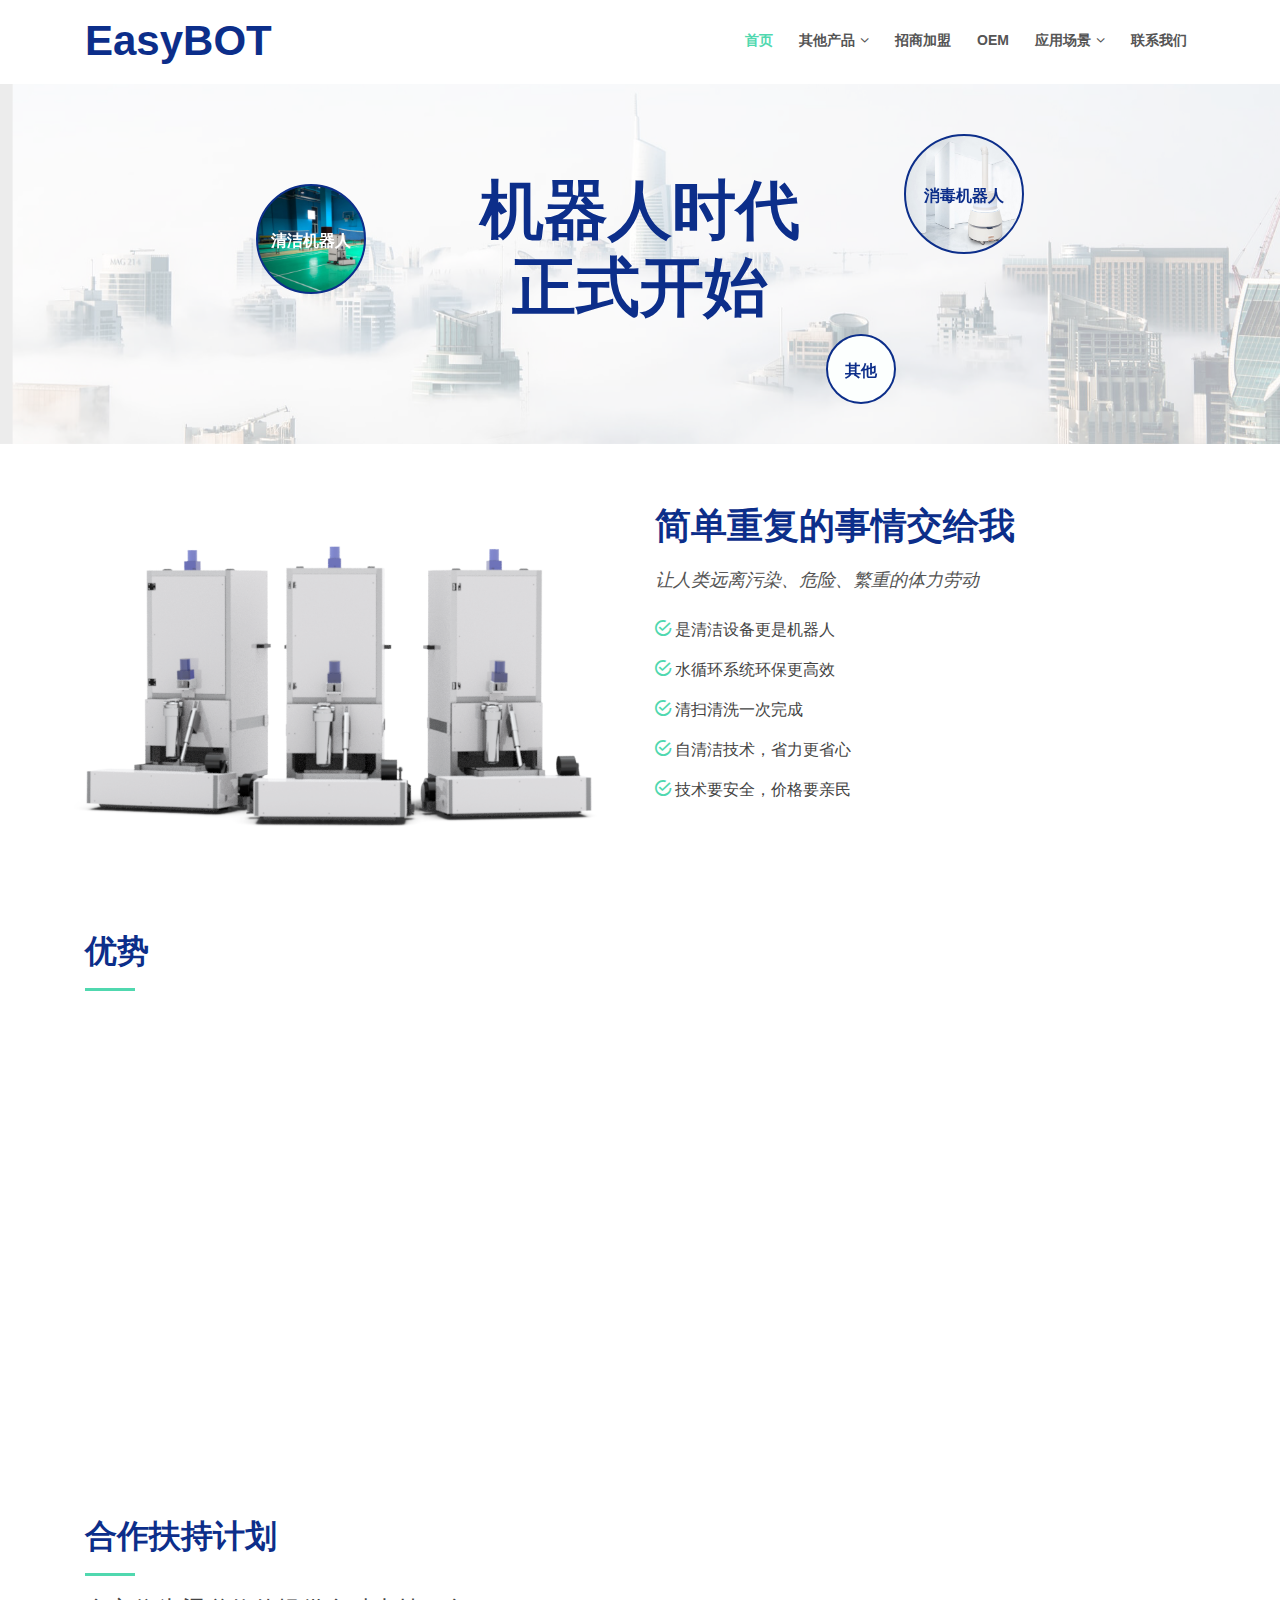
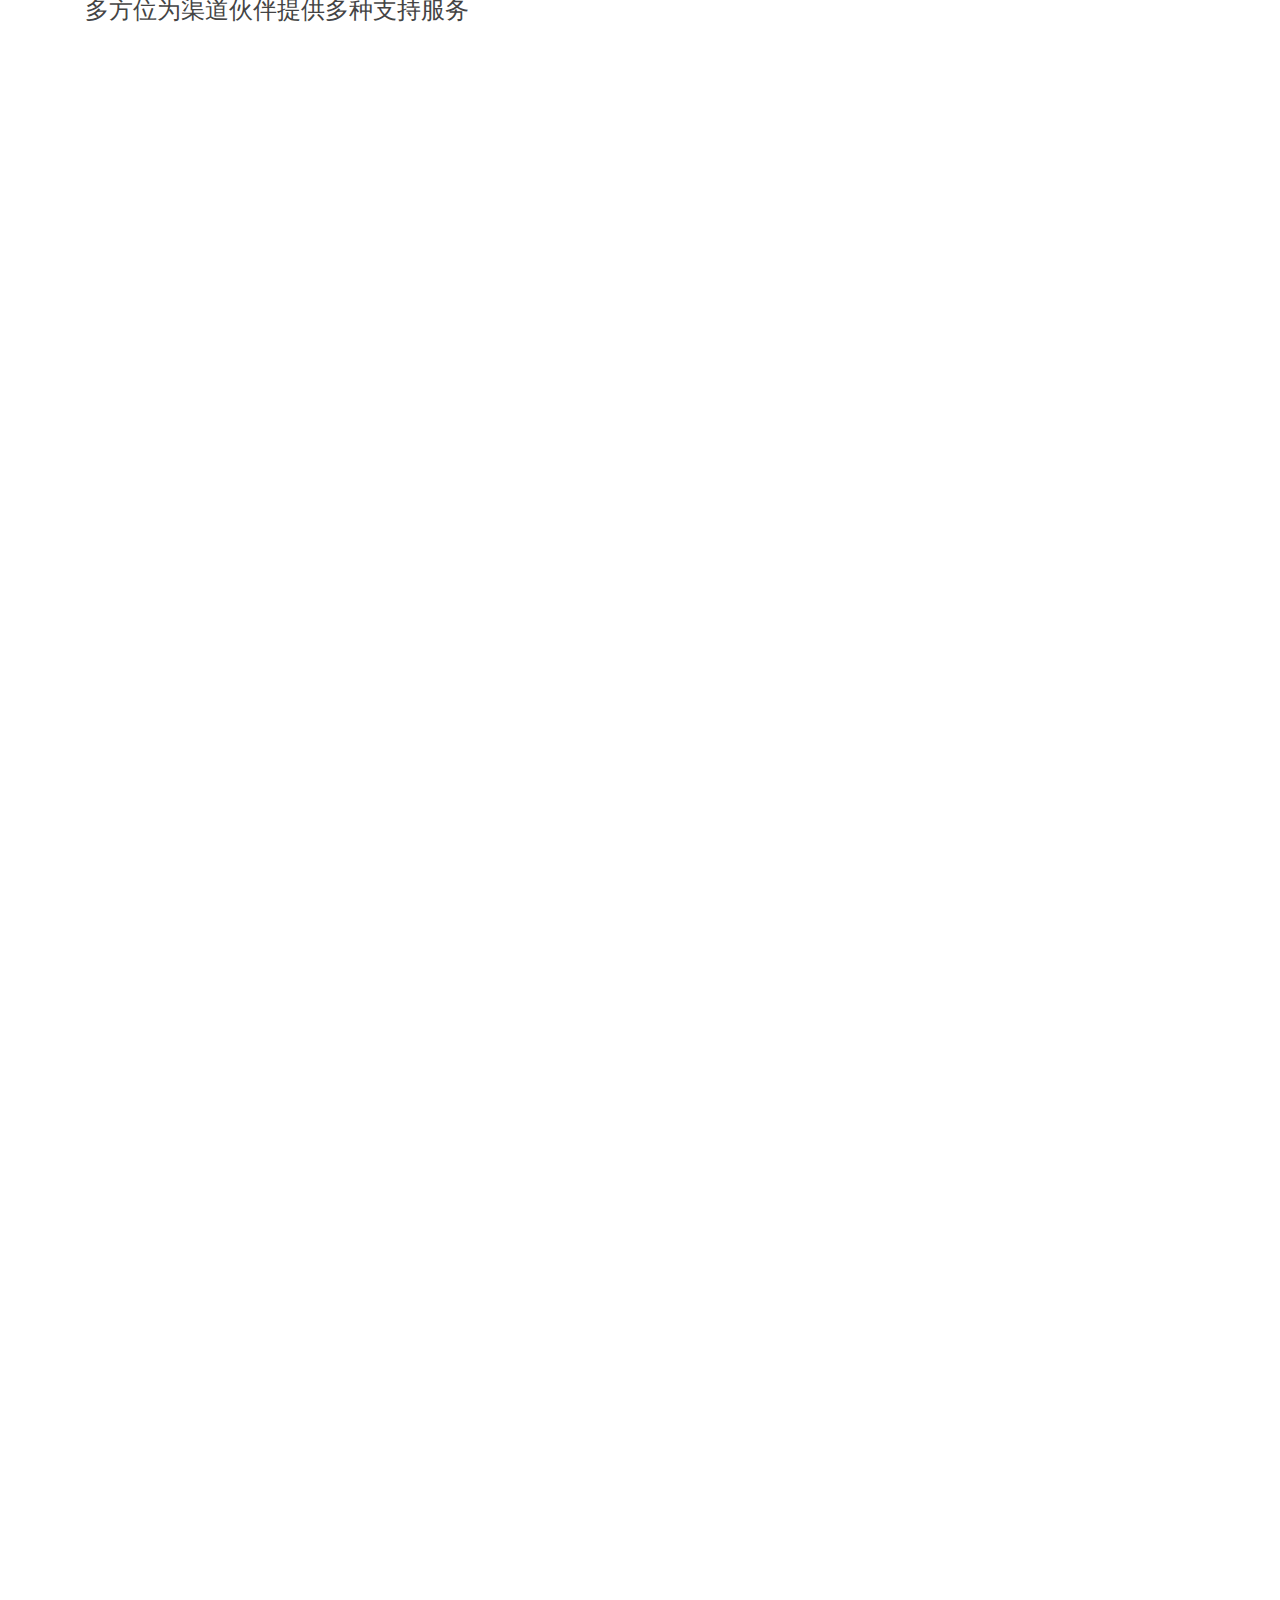
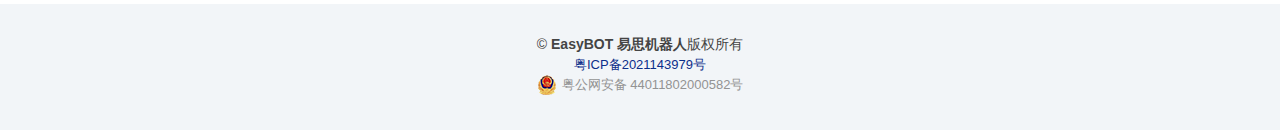
<file: index.html>
<!DOCTYPE html>
<html lang="en">
<head>
  <meta charset="utf-8">
  <title>EasyBOT易思机器人</title>
  <meta content="width=device-width, initial-scale=1.0" name="viewport">
  <meta content="易思,机器人,清洁机器人,洗地机器人,扫地机器人,人工智能,订制机器人,无人洗地机,消毒机器人" name="keywords">
  <meta content="EasyBOT易思机器人主营智能服务机器人，研发制造销售清洁机器人，消毒机器人等，适用商城、办公区、机场等大中小型场景，致力于打造高效智慧生活。目前火热招商中，为各界客户提供售前售后支持、方案定制、落地培训等，欢迎来电咨询！" name="description">
  <meta name="360-site-verification" content="fee6d15620d3c7bc86dd0b1740c6e153" />

  <!-- Favicons -->
  <link href="img/favicon.png" rel="icon">
  <link href="img/apple-touch-icon.png" rel="apple-touch-icon">

  <!-- Google Fonts 
  <link href="https://fonts.googleapis.com/css?family=Open+Sans:300,300i,400,400i,700,700i|Raleway:300,400,500,700,800|Montserrat:300,400,700" rel="stylesheet">
-->
  <!-- Bootstrap CSS File -->
  <link href="lib/bootstrap/css/bootstrap.min.css" rel="stylesheet">

  <!-- Libraries CSS Files -->
  <link href="lib/font-awesome/css/font-awesome.min.css" rel="stylesheet">
  <link href="lib/animate/animate.min.css" rel="stylesheet">
  <link href="lib/ionicons/css/ionicons.min.css" rel="stylesheet">
  <link href="lib/owlcarousel/assets/owl.carousel.min.css" rel="stylesheet">
  <link href="lib/magnific-popup/magnific-popup.css" rel="stylesheet">
  <link href="lib/ionicons/css/ionicons.min.css" rel="stylesheet">
  <!-- Main Stylesheet File -->
  <link href="css/style.css" rel="stylesheet">

  <!-- =======================================================
    Theme Name: Reveal
    Theme URL: https://bootstrapmade.com/reveal-bootstrap-corporate-template/
    Author: BootstrapMade.com
    License: https://bootstrapmade.com/license/
  ======================================================= -->
</head>

<body id="body">


  <!--==========================
    Header
  ============================-->
  <header id="header">
    <div class="container">

      <div id="logo" class="pull-left">
        <h2><a href="#body" class="scrollto">EasyBOT</a></h2>
        <!-- Uncomment below if you prefer to use an image logo -->
        <!-- <a href="#body"><img src="img/logo.png" alt="" title="" /></a>-->
      </div>

      <nav id="nav-menu-container">
        <ul class="nav-menu">
          <li class="menu-active"><a href="#body">首页</a></li>
          <li class="menu-has-children"><a href="#about">其他产品</a>
            <ul>
              <li><a href="/product_1.html">消毒机器人</a></li>
            </ul>
          </li>
          <li><a href="#services">招商加盟</a></li>
          <li><a href="#oem">OEM</a></li>
          <!--
          <li><a href="#portfolio">企业相册</a></li>
        -->
          <li class="menu-has-children"><a href="javascript:;">应用场景</a>
            <ul>
              <li><a href="#testimonials">停车场</a></li>
              <li><a href="#testimonials">商超</a></li>
              <li><a href="#testimonials">体育馆</a></li>
              <li><a href="#testimonials">工厂</a></li>
              <li><a href="#testimonials">医院</a></li>
              <li><a href="#testimonials">校园</a></li>
            </ul>
          </li>
          <li><a href="#contact">联系我们</a></li>
        </ul>
      </nav><!-- #nav-menu-container -->
    </div>
  </header><!-- #header -->

  <!--==========================
    Intro Section
  ============================-->
  <section id="intro">

    <div class="intro-content">
      <h1>机器人时代</span><br>正式开始</h1>
      <div>
        <!-- <a href="#about" class="btn-get-started scrollto">从头看起</a> -->
        <!-- <a href="#portfolio" class="btn-projects scrollto">观看进程</a> -->
      </div>
      <div class="type">
        <div class="type-item type_1 product_img_1"><a href="#about" class="scrollto">清洁机器人</a></div>
        <div class="type-item type_2 product_img_2"><a href="/product_1.html">消毒机器人</a></div>
        <div class="type-item type_3"><a href="javascript:;" onclick="alert('更多机器人将解锁，敬请期待！')">其他<br/>机器人</a></div>
      </div>
    </div>

    <div id="intro-carousel" class="owl-carousel" >
      <div class="item" style="background-image: url('img/intro-carousel/1.jpg');"></div>
      <div class="item" style="background-image: url('img/intro-carousel/2.jpg');"></div>
      <div class="item" style="background-image: url('img/intro-carousel/3.jpg');"></div>
      <div class="item" style="background-image: url('img/intro-carousel/4.jpg');"></div>
      <div class="item" style="background-image: url('img/intro-carousel/5.jpg');"></div>
    </div>

  </section><!-- #intro -->

  <main id="main">

    <!--==========================
      About Section
    ============================-->
    <section id="about" class="wow fadeInUp">
      <div class="container">
        <div class="row">
          <div class="col-lg-6 about-img">
            <img src="img/ab.png" alt="">
          </div>

          <div class="col-lg-6 content">
            <h2>简单重复的事情交给我</h2>
            <h3>让人类远离污染、危险、繁重的体力劳动</h3>

            <ul>
              <li><i class="ion-android-checkmark-circle"></i>是清洁设备更是机器人</li>
              <li><i class="ion-android-checkmark-circle"></i>水循环系统环保更高效</li>
              <li><i class="ion-android-checkmark-circle"></i>清扫清洗一次完成</li>
              <li><i class="ion-android-checkmark-circle"></i>自清洁技术，省力更省心</li>
              <li><i class="ion-android-checkmark-circle"></i>技术要安全，价格要亲民</li>
            </ul>

          </div>
        </div>

      </div>
    </section><!-- #about -->

    <!--==========================
      Services Section
    ============================-->
    <section id="services">
      <div class="container">
        <div class="section-header">
          <h2>优势</h2>
        </div>

        <div class="row">

          <div class="col-lg-6">
            <div class="box wow fadeInLeft" data-wow-delay="0.2s">
              <div class="icon"><i class="fa fa-shopping-bag"></i></div>
              <h4 class="title"><a href="">安全优势</a></h4>
              <p class="description">
                人体安全电压，用户更安全<br>
                车规级动力电池，PICC承保<br>
                激光导航，无惧黑暗的障碍物检测
              </p>
            </div>
          </div>
          <div class="col-lg-6">
            <div class="box wow fadeInLeft">
              <div class="icon"><i class="fa fa-bar-chart"></i></div>
              <h4 class="title"><a href="">技术优势</a></h4>
              <p class="description">
                自主研发，每个设计都为了更好服务客户<br>
                自主生产，每个细节都为了更好完成工作<br>
                模块化设计，适用不同使用场景
              </p>
            </div>
          </div>
          <div class="col-lg-6">
            <div class="box wow fadeInRight" data-wow-delay="0.2s">
              <div class="icon"><i class="fa fa-map"></i></div>
              <h4 class="title"><a href="">态度优势</a></h4>
              <p class="description">
                灵活的合作模式，经销商因地制宜<br>
                渠道商不必压货，我们与你共进退<br>
                智能机的能力，传统设备的价格<br>
              </p>
            </div>
          </div>

          <div class="col-lg-6">
            <div class="box wow fadeInRight">
              <div class="icon"><i class="fa fa-picture-o"></i></div>
              <h4 class="title"><a href="">服务优势</a></h4>
              <p class="description">
                服务机器人更要服务于人<br>
                备件前端建仓,耗材寿命智能提示<br>
                技术团队7x24小时在线支持<br>
              </p>
            </div>
          </div>
        </div>
      </div>
    </section>
    <!-- #services -->
    <section id="oem">
      <div class="container">
        <div class="section-header">
          <h2>合作扶持计划</h2>
          <h4>多方位为渠道伙伴提供多种支持服务</h4>
        </div>

        <div class="row">

          <div class="col-lg-4">
            <div class="box wow fadeInLeft" data-wow-delay="0.2s">
              <h4 class="title"><a href="">成交配合</a></h4>
              <p class="description">
                关键客户，提供专业人员配合成交<br>
                客户关键需求，专业技术团队配合解决<br>
              </p>
            </div>
          </div>
          <div class="col-lg-4">
            <div class="box wow fadeInLeft">
              <h4 class="title"><a href="">业务培训</a></h4>
              <p class="description">
                系统实操培训服务<br>
                商务培训服务<br>
              </p>
            </div>
          </div>
          <div class="col-lg-4">
            <div class="box wow fadeInRight" data-wow-delay="0.2s">
              <h4 class="title"><a href="">OEM</a></h4>
              <p class="description">
                对付费加盟商提供OEM业务支持<br>
                系统可更换LOGO、域名及登录页面样式<br>
              </p>
            </div>
          </div>
        </div>
      </div>
    </section>

    <!--==========================
      Clients Section
    ============================-->
    <section id="clients" class="wow fadeInUp">
      <div class="container">
        <div class="section-header">
          <h2>合作伙伴</h2>
          <!--
          <p></p>
        -->
        </div>

        <div class="owl-carousel clients-carousel">
          <img src="img/clients/client-1.png" alt="strider">
          <img src="img/clients/client-2.png" alt="alibaba">
          <img src="img/clients/client-3.png" alt="editshare">
          <img src="img/clients/client-4.png" alt="infocus">
          <img src="img/clients/client-5.png" alt="tencent">
          <img src="img/clients/client-6.png" alt="cadent">
          <img src="img/clients/client-7.png" alt="威洁清洁设备">
          <img src="img/clients/client-8.png" alt="alitalia">
        </div>

      </div>
    </section><!-- #clients -->

    <!--==========================
      Our Portfolio Section
    ============================-->
    <!--
    <section id="portfolio" class="wow fadeInUp">
      <div class="container">
        <div class="section-header">
          <h2>企业相册</h2>
        </div>
      </div>

      <div class="container-fluid">
        <div class="row no-gutters">

          <div class="col-lg-3 col-md-4">
            <div class="portfolio-item wow fadeInUp">
              <a href="img/portfolio/1.jpg" class="portfolio-popup">
                <img src="img/portfolio/1.jpg" alt="">
                <div class="portfolio-overlay">
                  <div class="portfolio-info"><h2 class="wow fadeInUp">Portfolio Item 1</h2></div>
                </div>
              </a>
            </div>
          </div>

          <div class="col-lg-3 col-md-4">
            <div class="portfolio-item wow fadeInUp">
              <a href="img/portfolio/2.jpg" class="portfolio-popup">
                <img src="img/portfolio/2.jpg" alt="">
                <div class="portfolio-overlay">
                  <div class="portfolio-info"><h2 class="wow fadeInUp">Portfolio Item 2</h2></div>
                </div>
              </a>
            </div>
          </div>

          <div class="col-lg-3 col-md-4">
            <div class="portfolio-item wow fadeInUp">
              <a href="img/portfolio/3.jpg" class="portfolio-popup">
                <img src="img/portfolio/3.jpg" alt="">
                <div class="portfolio-overlay">
                  <div class="portfolio-info"><h2 class="wow fadeInUp">Portfolio Item 3</h2></div>
                </div>
              </a>
            </div>
          </div>

          <div class="col-lg-3 col-md-4">
            <div class="portfolio-item wow fadeInUp">
              <a href="img/portfolio/4.jpg" class="portfolio-popup">
                <img src="img/portfolio/4.jpg" alt="">
                <div class="portfolio-overlay">
                  <div class="portfolio-info"><h2 class="wow fadeInUp">Portfolio Item 4</h2></div>
                </div>
              </a>
            </div>
          </div>

          <div class="col-lg-3 col-md-4">
            <div class="portfolio-item wow fadeInUp">
              <a href="img/portfolio/5.jpg" class="portfolio-popup">
                <img src="img/portfolio/5.jpg" alt="">
                <div class="portfolio-overlay">
                  <div class="portfolio-info"><h2 class="wow fadeInUp">Portfolio Item 5</h2></div>
                </div>
              </a>
            </div>
          </div>

          <div class="col-lg-3 col-md-4">
            <div class="portfolio-item wow fadeInUp">
              <a href="img/portfolio/6.jpg" class="portfolio-popup">
                <img src="img/portfolio/6.jpg" alt="">
                <div class="portfolio-overlay">
                  <div class="portfolio-info"><h2 class="wow fadeInUp">Portfolio Item 6</h2></div>
                </div>
              </a>
            </div>
          </div>

          <div class="col-lg-3 col-md-4">
            <div class="portfolio-item wow fadeInUp">
              <a href="img/portfolio/7.jpg" class="portfolio-popup">
                <img src="img/portfolio/7.jpg" alt="">
                <div class="portfolio-overlay">
                  <div class="portfolio-info"><h2 class="wow fadeInUp">Portfolio Item 7</h2></div>
                </div>
              </a>
            </div>
          </div>

          <div class="col-lg-3 col-md-4">
            <div class="portfolio-item wow fadeInUp">
              <a href="img/portfolio/8.jpg" class="portfolio-popup">
                <img src="img/portfolio/8.jpg" alt="">
                <div class="portfolio-overlay">
                  <div class="portfolio-info"><h2 class="wow fadeInUp">Portfolio Item 8</h2></div>
                </div>
              </a>
            </div>
          </div>

        </div>

      </div>
    </section>
    -->

    <!--==========================
      Testimonials Section
    ============================-->
    <section id="testimonials" class="wow fadeInUp">
      <div class="container">
        <div class="section-header">
          <h2>应用场景</h2>
          <p>
            易思商用清洁机器人适用于几千到数万平方的大型室内场景清洁，清洁地面类型包括地坪漆、瓷砖、大理石、水磨石、水泥地面等。清洁内容包括清扫、清洗,清洁模组可根据用户场景特殊定制。
          </p>
        </div>
        <div class="owl-carousel testimonials-carousel">

            <div class="testimonial-item">
              <img src="img/place/p00.jpg" class="testimonial-img" alt="停车场清洁机器人">
              <h4>停车场</h4>
              <p>
                机器人在停车场在无灯光，无GPS辅助情况下，自动驾驶完成清洁任务，机器人自主规划路线躲避交通车辆
              </p>
            </div>

            <div class="testimonial-item">
              <img src="img/place/p20.jpg" class="testimonial-img" alt="商场清洁机器人">
              <h4>商场</h4>
              <p>
                在商场每天开始营业前或营业时段后，机器自动按照工作计划执行清洁任务
              </p>
            </div>

            <div class="testimonial-item">
              <img src="img/place/p60.jpg" class="testimonial-img" alt="机场车站高铁站清洁机器人">
              <h4>机场、车站、高铁站</h4>
              <p>
                在机场车站高铁站等大型场景，数万平方米清洁面积，更适合清洁机器人大显身手。
              </p>
            </div>

            <div class="testimonial-item">
              <img src="img/place/p9.jpg" class="testimonial-img" alt="工厂仓库清洁机器人">
              <h4>工厂/仓库</h4>
              <p>
                在大型工厂和仓库内有大量的地面卫生需要打扫，清洁机器人的功能取代了传统清洁方式，使企业管理更高效，节约企业人力成本
              </p>
            </div>

            <div class="testimonial-item">
              <img src="img/place/p50.jpg" class="testimonial-img" alt="体育馆清洁机器人">
              <h4>体育场馆</h4>
              <p>
                体育场馆中运动群众的汗渍、饮料等经常洒在地面区域，难以清除，场馆为了给群众营造舒适的运动环境需要投入大量精力进行高频次的清洁，清洁机器人的出现帮助了场馆提高了清洁管理水平。
              </p>
            </div>

        </div>

      </div>
    </section><!-- #testimonials -->


    <!--==========================
      Contact Section
    ============================-->
    <section id="contact" class="wow fadeInUp">
      <div class="container">
        <div class="section-header">
          <h2>联系我们</h2>
          <!--
          <p>
            易思机器人总部位于广州增城
          </p>
          -->
        </div>

        <div class="row contact-info">

          <div class="col-md-4">
            <div class="contact-address">
              <img src="img/map.jpg" height="200" width="280" alt="地址"  />
              <address>广东广州香山大道51号晶正科技园</address>
            </div>
          </div>

          <div class="col-md-4">
            <div class="contact-phone">
              <img src="img/qrbar.jpg" height="200" width="200" alt="公司微信">
              <p>微信扫一扫</p>
            </div>
          </div>

          <div class="col-md-4">
            <div class="contact-email">
              <i class="ion-ios-email-outline"></i>
              <h3>Email</h3>
              <p><a href="mailto:esbot@qq.com">esbot@qq.com</a></p>
            </div>
          </div>

        </div>
      </div>

      <!--

      <div class="container">
        <div class="form">
          <div id="sendmessage">Your message has been sent. Thank you!</div>
          <div id="errormessage"></div>
          <form action="" method="post" role="form" class="contactForm">
            <div class="form-row">
              <div class="form-group col-md-6">
                <input type="text" name="name" class="form-control" id="name" placeholder="Your Name" data-rule="minlen:4" data-msg="Please enter at least 4 chars" />
                <div class="validation"></div>
              </div>
              <div class="form-group col-md-6">
                <input type="email" class="form-control" name="email" id="email" placeholder="Your Email" data-rule="email" data-msg="Please enter a valid email" />
                <div class="validation"></div>
              </div>
            </div>
            <div class="form-group">
              <input type="text" class="form-control" name="subject" id="subject" placeholder="Subject" data-rule="minlen:4" data-msg="Please enter at least 8 chars of subject" />
              <div class="validation"></div>
            </div>
            <div class="form-group">
              <textarea class="form-control" name="message" rows="5" data-rule="required" data-msg="Please write something for us" placeholder="Message"></textarea>
              <div class="validation"></div>
            </div>
            <div class="text-center"><button type="submit">Send Message</button></div>
          </form>
        </div>

      </div>
      -->
    </section><!-- #contact -->

  </main>

  <!--==========================
    Footer
  ============================-->
  <footer id="footer">
    <div class="container">
      <div class="copyright">
        &copy; <strong>EasyBOT 易思机器人</strong>版权所有
      </div>
      <div class="credits">
        <a  href="http://beian.miit.gov.cn" target="_blank">粤ICP备2021143979号</a>
      </div>
      <div class="credits">
        <a target="_blank" href=" " style="display:inline-block;text-decoration:none;height:20px;line-height:20px;"><img src="img/ga.png" alt="粤公网" style="float:left;"/><p style="float:left;height:20px;line-height:20px;margin: 0px 0px 0px 5px; color:#939393;">粤公网安备 44011802000582号</p ></a>
      </div>
    </div>
  </footer><!-- #footer -->

  <a href="#" class="back-to-top"><i class="fa fa-chevron-up"></i></a>

  <!-- JavaScript Libraries -->
  <script src="lib/jquery/jquery.min.js"></script>
  <script src="lib/jquery/jquery-migrate.min.js"></script>
  <script src="lib/bootstrap/js/bootstrap.bundle.min.js"></script>
  <script src="lib/easing/easing.min.js"></script>
  <script src="lib/superfish/hoverIntent.js"></script>
  <script src="lib/superfish/superfish.min.js"></script>
  <script src="lib/wow/wow.min.js"></script>
  <script src="lib/owlcarousel/owl.carousel.min.js"></script>
  <script src="lib/magnific-popup/magnific-popup.min.js"></script>
  <script src="lib/sticky/sticky.js"></script>

  <!-- Contact Form JavaScript File -->
  <script src="contactform/contactform.js"></script>

  <!-- Template Main Javascript File -->
  <script src="js/main.js"></script>

</body>
</html>
</file>
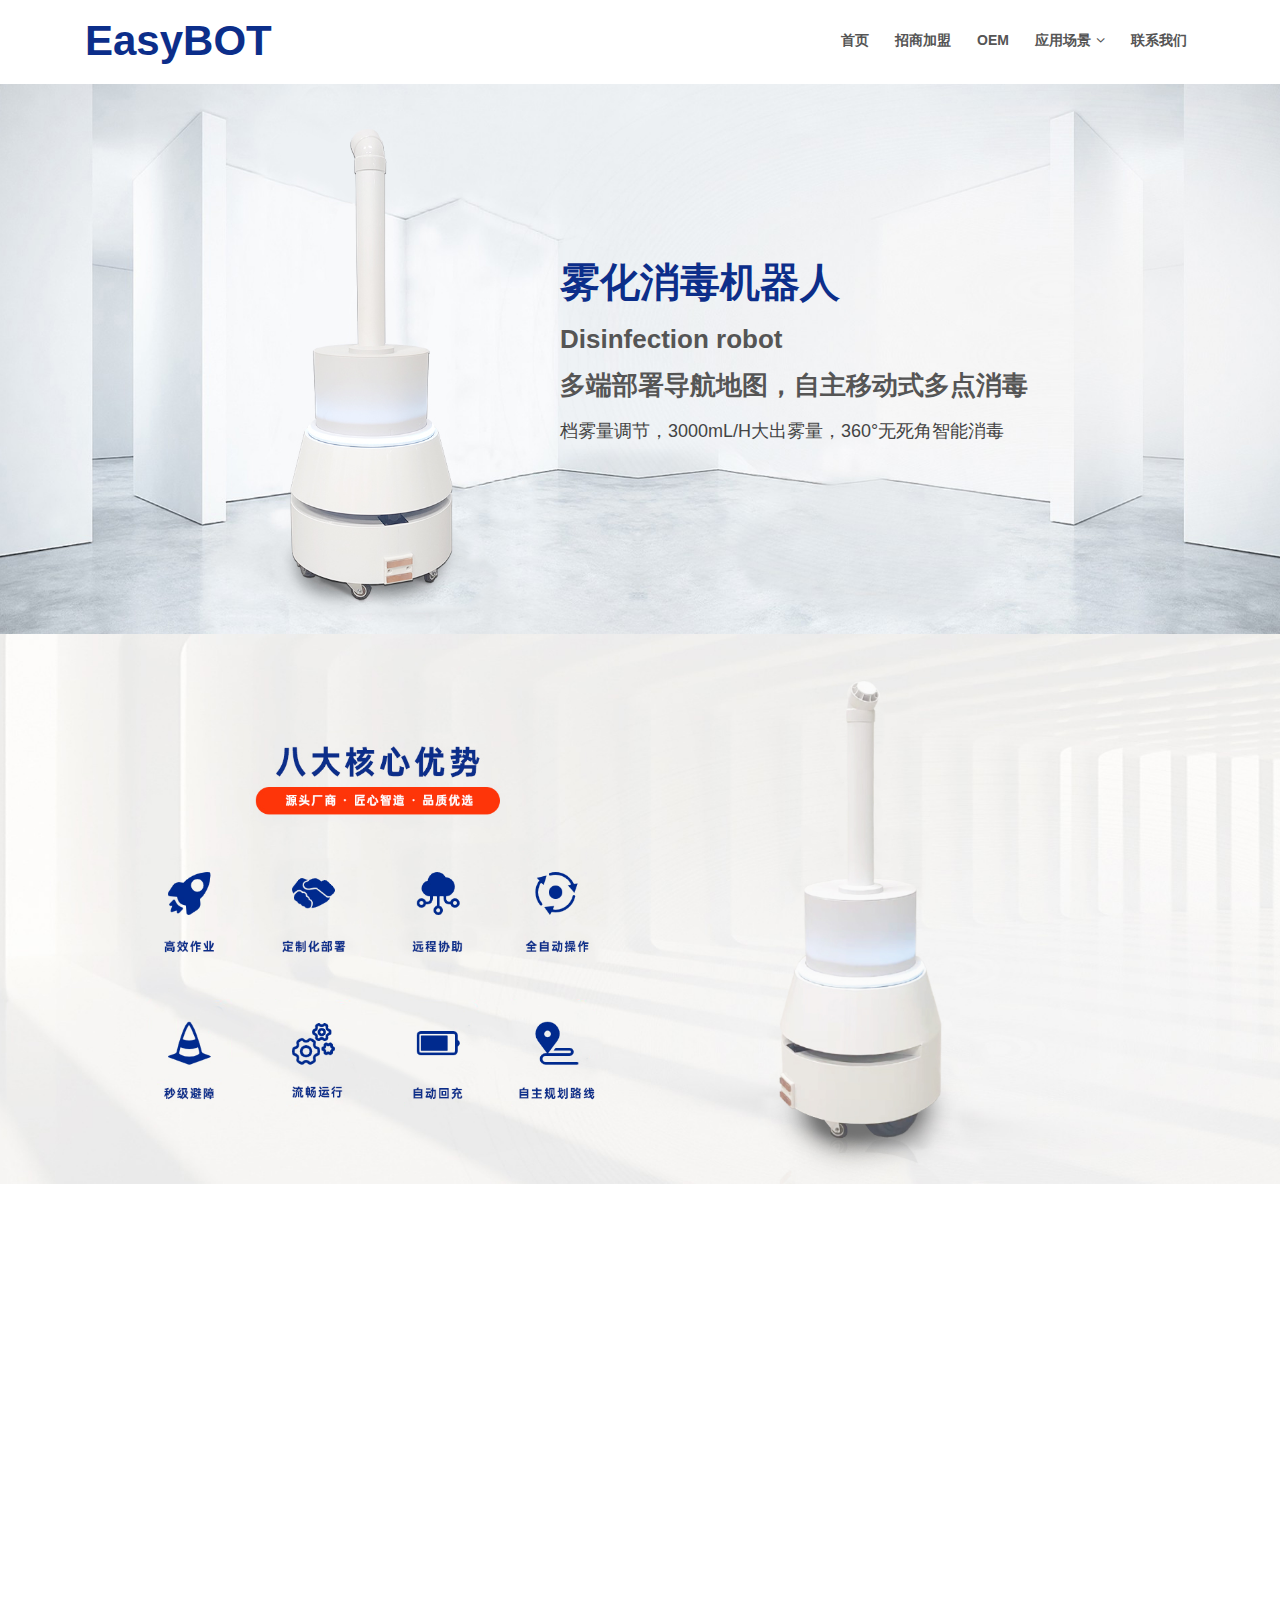
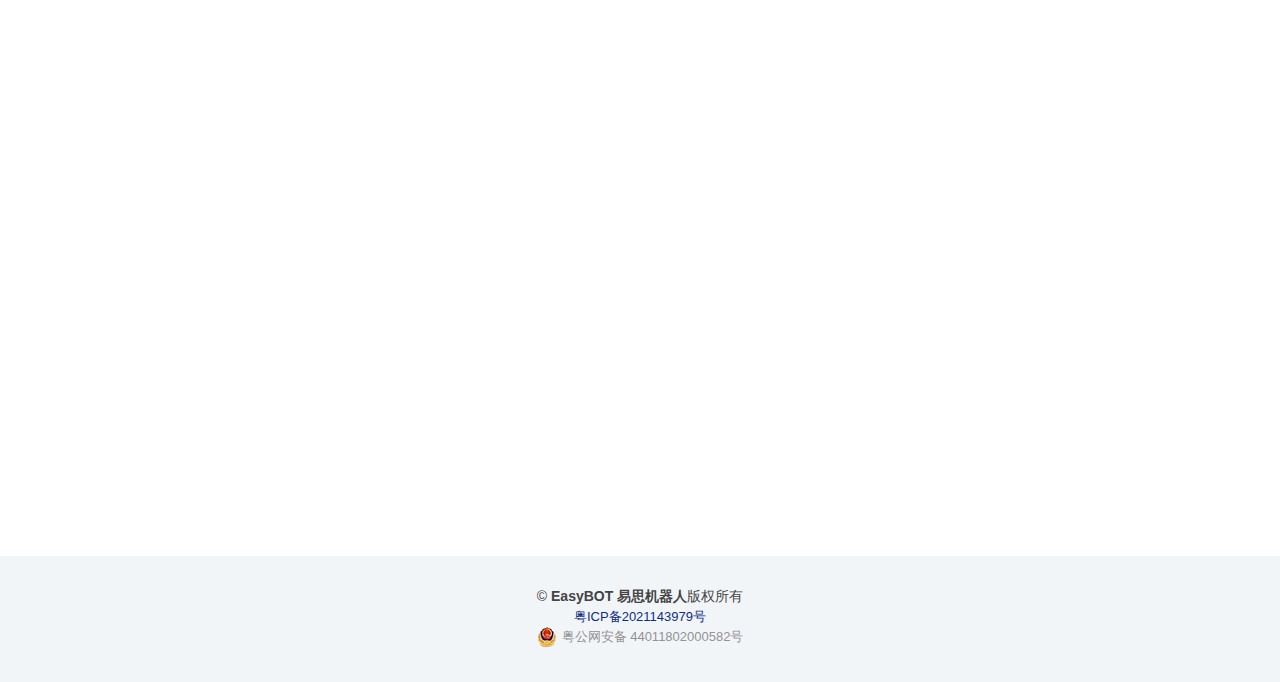
<file: product_1.html>
<!DOCTYPE html>
<html lang="en">
<head>
  <meta charset="utf-8">
  <title>EasyBOT易思机器人-消毒机器人</title>
  <meta content="width=device-width, initial-scale=1.0" name="viewport">
  <meta content="易思,机器人,消毒机器人,消毒机器人" name="keywords">
  <meta content="EasyBOT易思雾化消毒机器人，广泛应用于政府和商业服务场所，替代人工消毒，提高消毒安全与工作效率。现全国火热招商中，欢迎各大机构，代理商来电咨询！" name="description">
  <meta name="360-site-verification" content="fee6d15620d3c7bc86dd0b1740c6e153" />

  <!-- Favicons -->
  <link href="img/favicon.png" rel="icon">
  <link href="img/apple-touch-icon.png" rel="apple-touch-icon">

  <!-- Google Fonts 
  <link href="https://fonts.googleapis.com/css?family=Open+Sans:300,300i,400,400i,700,700i|Raleway:300,400,500,700,800|Montserrat:300,400,700" rel="stylesheet">
-->
  <!-- Bootstrap CSS File -->
  <link href="lib/bootstrap/css/bootstrap.min.css" rel="stylesheet">

  <!-- Libraries CSS Files -->
  <link href="lib/font-awesome/css/font-awesome.min.css" rel="stylesheet">
  <link href="lib/animate/animate.min.css" rel="stylesheet">
  <link href="lib/ionicons/css/ionicons.min.css" rel="stylesheet">
  <link href="lib/owlcarousel/assets/owl.carousel.min.css" rel="stylesheet">
  <link href="lib/magnific-popup/magnific-popup.css" rel="stylesheet">
  <link href="lib/ionicons/css/ionicons.min.css" rel="stylesheet">
  <!-- Main Stylesheet File -->
  <link href="css/style.css" rel="stylesheet">

  <!-- =======================================================
    Theme Name: Reveal
    Theme URL: https://bootstrapmade.com/reveal-bootstrap-corporate-template/
    Author: BootstrapMade.com
    License: https://bootstrapmade.com/license/
  ======================================================= -->
</head>

<body id="body">


  <!--==========================
    Header
  ============================-->
  <header id="header">
    <div class="container">

      <div id="logo" class="pull-left">
        <h2><a href="#body" class="scrollto">EasyBOT</a></h2>
        <!-- Uncomment below if you prefer to use an image logo -->
        <!-- <a href="#body"><img src="img/logo.png" alt="" title="" /></a>-->
      </div>

      <nav id="nav-menu-container">
        <ul class="nav-menu">
          <li><a href="/index.html">首页</a></li>
          <!-- <li class="menu-has-children"><a href="#about">产品</a>
            <ul>
              <li><a href="javascript:;">消毒机器人</a></li>
            </ul>
          </li> -->
          <li><a href="/index.html">招商加盟</a></li>
          <li><a href="/index.html">OEM</a></li>
          <!--
          <li><a href="#portfolio">企业相册</a></li>
        -->
          <li class="menu-has-children"><a href="javascript:;">应用场景</a>
            <ul>
              <li><a href="/index.html">停车场</a></li>
              <li><a href="/index.html">商超</a></li>
              <li><a href="/index.html">体育馆</a></li>
              <li><a href="/index.html">工厂</a></li>
              <li><a href="/index.html">医院</a></li>
              <li><a href="/index.html">校园</a></li>
            </ul>
          </li>
          <li><a href="#contact">联系我们</a></li>
        </ul>
      </nav><!-- #nav-menu-container -->
    </div>
  </header><!-- #header -->

  <!--==========================
    Intro Section
  ============================-->

  <main id="main">

    <!--==========================
      About Section
    ============================-->
    <section class="product wow fadeInUp">
      <div class="container">
        <div class="row">
          <div class="product-full-img">
            <img src="img/product/product-1.jpg" alt="">
          </div>
          <div class="col-lg-5 content"></div>

          <div class="col-lg-7 content">
            <h1>雾化消毒机器人</h1>
            <h3>Disinfection robot</h3>
            <h3>多端部署导航地图，自主移动式多点消毒</h3>
            <ul>
              <li>档雾量调节，3000mL/H大出雾量，360°无死角智能消毒</li>
            </ul>

          </div>
        </div>

      </div>
    </section><!-- #about -->

    <!--==========================
      Services Section
    ============================-->
    <section class="product wow fadeInUp">
      <div class="container">
        <div class="row">
          <div class="product-full-img">
            <img src="img/product/product-2.jpg" alt="">
          </div>
        </div>

      </div>
    </section>

    <section class="product wow fadeInUp">
      <div class="container">
        <div class="row">
          <div class="col-lg-4 content" style="display: flex; justify-content: center;">
            <img src="img/product/product.png" alt="">
          </div>

          <div class="col-lg-8 content">
            <table border="2">
              <tr>
                <td>移动方式</td>
                <td>自主路径规划（覆盖面积达25000㎡）</td>
              </tr>
              <tr>
                <td>移动速度</td>
                <td>0.1~1m/s</td>
              </tr>
              <tr>
                <td>消毒效率</td>
                <td>最快15分钟完成1000m³消毒</td>
              </tr>
              <tr>
                <td>工作时间</td>
                <td>满电情况下>6小时（自主充电，续航不受限）</td>
              </tr>
              <tr>
                <td>喷雾粒径</td>
                <td>2~5μm</td>
              </tr>
              <tr>
                <td>适用介质</td>
                <td>支持的消毒药剂：次氯酸、次氯酸钠、双氧水、过氧乙酸</td>
              </tr>
              <tr>
                <td>消毒水平</td>
                <td>高效消毒，可达6-log水平</td>
              </tr>
              <tr>
                <td>水箱容积</td>
                <td>13L</td>
              </tr>
              <tr>
                <td>电池规格</td>
                <td>磷酸铁锂 36v18ah</td>
              </tr>
              <tr>
                <td>净重</td>
                <td>30KG</td>
              </tr>
              <tr>
                <td>整机尺寸</td>
                <td>450mmx450mmx1200mm</td>
              </tr>
              <tr>
                <td>交互支持</td>
                <td>手机、平板、PC</td>
              </tr>
            </table>
          </div>
        </div>
      </div>
    </section>

    <!--==========================
      Contact Section
    ============================-->
    <section id="contact" class="wow fadeInUp">
      <div class="container">
        <div class="section-header">
          <h2>联系我们</h2>
          <!--
          <p>
            易思机器人总部位于广州增城
          </p>
          -->
        </div>

        <div class="row contact-info">

          <div class="col-md-4">
            <div class="contact-address">
              <img src="img/map.jpg" height="200" width="280" alt="地址"  />
              <address>广东广州香山大道51号晶正科技园</address>
            </div>
          </div>

          <div class="col-md-4">
            <div class="contact-phone">
              <img src="img/qrbar.jpg" height="200" width="200" alt="公司微信">
              <p>微信扫一扫</p>
            </div>
          </div>

          <div class="col-md-4">
            <div class="contact-email">
              <i class="ion-ios-email-outline"></i>
              <h3>Email</h3>
              <p><a href="mailto:esbot@qq.com">esbot@qq.com</a></p>
            </div>
          </div>

        </div>
      </div>

      <!--

      <div class="container">
        <div class="form">
          <div id="sendmessage">Your message has been sent. Thank you!</div>
          <div id="errormessage"></div>
          <form action="" method="post" role="form" class="contactForm">
            <div class="form-row">
              <div class="form-group col-md-6">
                <input type="text" name="name" class="form-control" id="name" placeholder="Your Name" data-rule="minlen:4" data-msg="Please enter at least 4 chars" />
                <div class="validation"></div>
              </div>
              <div class="form-group col-md-6">
                <input type="email" class="form-control" name="email" id="email" placeholder="Your Email" data-rule="email" data-msg="Please enter a valid email" />
                <div class="validation"></div>
              </div>
            </div>
            <div class="form-group">
              <input type="text" class="form-control" name="subject" id="subject" placeholder="Subject" data-rule="minlen:4" data-msg="Please enter at least 8 chars of subject" />
              <div class="validation"></div>
            </div>
            <div class="form-group">
              <textarea class="form-control" name="message" rows="5" data-rule="required" data-msg="Please write something for us" placeholder="Message"></textarea>
              <div class="validation"></div>
            </div>
            <div class="text-center"><button type="submit">Send Message</button></div>
          </form>
        </div>

      </div>
      -->
    </section><!-- #contact -->

  </main>

  <!--==========================
    Footer
  ============================-->
  <footer id="footer">
    <div class="container">
      <div class="copyright">
        &copy; <strong>EasyBOT 易思机器人</strong>版权所有
      </div>
      <div class="credits">
        <a  href="http://beian.miit.gov.cn" target="_blank">粤ICP备2021143979号</a>
      </div>
      <div class="credits">
     <a target="_blank" href=" " style="display:inline-block;text-decoration:none;height:20px;line-height:20px;"><img src="img/ga.png" alt="粤公网" style="float:left;"/><p style="float:left;height:20px;line-height:20px;margin: 0px 0px 0px 5px; color:#939393;">粤公网安备 44011802000582号</p ></a>
    </div>
    </div>
  </footer><!-- #footer -->

  <a href="#" class="back-to-top"><i class="fa fa-chevron-up"></i></a>

  <!-- JavaScript Libraries -->
  <script src="lib/jquery/jquery.min.js"></script>
  <script src="lib/jquery/jquery-migrate.min.js"></script>
  <script src="lib/bootstrap/js/bootstrap.bundle.min.js"></script>
  <script src="lib/easing/easing.min.js"></script>
  <script src="lib/superfish/hoverIntent.js"></script>
  <script src="lib/superfish/superfish.min.js"></script>
  <script src="lib/wow/wow.min.js"></script>
  <script src="lib/owlcarousel/owl.carousel.min.js"></script>
  <script src="lib/magnific-popup/magnific-popup.min.js"></script>
  <script src="lib/sticky/sticky.js"></script>

  <!-- Contact Form JavaScript File -->
  <script src="contactform/contactform.js"></script>

  <!-- Template Main Javascript File -->
  <script src="js/main.js"></script>

</body>
</html>
</file>
<file: css/style.css>
/*
  Theme Name: Reveal
  Theme URL: https://bootstrapmade.com/reveal-bootstrap-corporate-template/
  Author: BootstrapMade.com
  License: https://bootstrapmade.com/license/
*/

/*--------------------------------------------------------------
# General
--------------------------------------------------------------*/

body {
  background: #fff;
  color: #444;
  font-family: "Open Sans", sans-serif;
}

a {
  color: #50d8af;
  transition: 0.5s;
}

a:hover,
a:active,
a:focus {
  color: #51d8af;
  outline: none;
  text-decoration: none;
}

p {
  padding: 0;
  margin: 0 0 30px 0;
}

h1,
h2,
h3,
h4,
h5,
h6 {
  font-family: "Montserrat", sans-serif;
  font-weight: 400;
  margin: 0 0 20px 0;
  padding: 0;
}

/* Back to top button */

.back-to-top {
  position: fixed;
  display: none;
  background: #50d8af;
  color: #fff;
  padding: 6px 12px 9px 12px;
  font-size: 16px;
  border-radius: 2px;
  right: 15px;
  bottom: 15px;
  transition: background 0.5s;
}

.back-to-top:focus {
  background: #50d8af;
  color: #fff;
  outline: none;
}

.back-to-top:hover {
  background: #0c2e8a;
  color: #fff;
}

/*--------------------------------------------------------------
# Top Bar
--------------------------------------------------------------*/

#topbar {
  background: #fff;
  padding: 10px 0;
  border-bottom: 1px solid #eee;
  font-size: 14px;
}

#topbar .contact-info a {
  line-height: 1;
  color: #555;
}

#topbar .contact-info a:hover {
  color: #50d8af;
}

#topbar .contact-info i {
  color: #50d8af;
  padding: 4px;
}

#topbar .contact-info .fa-phone {
  padding-left: 20px;
  margin-left: 20px;
  border-left: 1px solid #e9e9e9;
}

#topbar .social-links a {
  color: #555;
  padding: 4px 12px;
  display: inline-block;
  line-height: 1px;
  border-left: 1px solid #e9e9e9;
}

#topbar .social-links a:hover {
  color: #50d8af;
}

#topbar .social-links a:first-child {
  border-left: 0;
}

/*--------------------------------------------------------------
# Header
--------------------------------------------------------------*/

#header {
  padding: 20px 0;
  height: 84px;
  transition: all 0.5s;
  z-index: 997;
  background: #fff;
  box-shadow: 0px 6px 9px 0px rgba(0, 0, 0, 0.06);
}

#header #logo h2 {
  font-size: 42px;
  margin: 0;
  padding: 0;
  line-height: 1;
  font-family: "Montserrat", sans-serif;
  font-weight: 700;
}

#header #logo h2 a {
  color: #0c2e8a;
  line-height: 1;
  display: inline-block;
}

#header #logo h2 a span {
  color: #50d8af;
}

#header #logo img {
  padding: 0;
  margin: 0;
}

/*--------------------------------------------------------------
# Intro Section
--------------------------------------------------------------*/

#intro {
  position: relative;
  width: 100%;
  height: 40vh;
  position: relative;
  background: url("../img/intro-carousel/1.jpg") no-repeat;
  background-size: cover;
}

#intro .intro-content {
  position: absolute;
  bottom: 0;
  top: 0;
  left: 0;
  right: 0;
  z-index: 10;
  display: -webkit-box;
  display: -webkit-flex;
  display: -ms-flexbox;
  display: flex;
  -webkit-box-pack: center;
  -webkit-justify-content: center;
  -ms-flex-pack: center;
  justify-content: center;
  -webkit-box-align: center;
  -webkit-align-items: center;
  -ms-flex-align: center;
  align-items: center;
  -webkit-box-orient: vertical;
  -webkit-box-direction: normal;
  -webkit-flex-direction: column;
  -ms-flex-direction: column;
  flex-direction: column;
  text-align: center;
}

#intro .intro-content h1 {
  color: #0c2e8a;
  margin-bottom: 30px;
  font-size: 64px;
  font-weight: 700;
}

#intro .intro-content h2 span {
  color: #50d8af;
  text-decoration: underline;
}

#intro .intro-content .btn-get-started,
#intro .intro-content .btn-projects {
  font-family: "Raleway", sans-serif;
  font-size: 15px;
  font-weight: bold;
  letter-spacing: 1px;
  display: inline-block;
  padding: 10px 32px;
  border-radius: 2px;
  transition: 0.5s;
  margin: 10px;
  color: #fff;
}

#intro .intro-content .btn-get-started {
  background: #0c2e8a;
  border: 2px solid #0c2e8a;
}

#intro .intro-content .btn-get-started:hover {
  background: none;
  color: #0c2e8a;
}

#intro .intro-content .btn-projects {
  background: #50d8af;
  border: 2px solid #50d8af;
}

#intro .intro-content .btn-projects:hover {
  background: none;
  color: #50d8af;
}

#intro #intro-carousel {
  z-index: 8;
}

#intro #intro-carousel::before {
  content: '';
  background-color: rgba(255, 255, 255, 0.7);
  position: absolute;
  height: 100%;
  width: 100%;
  top: 0;
  right: 0;
  left: 0;
  bottom: 0;
  z-index: 7;
}

#intro #intro-carousel .item {
  width: 100%;
  height: 40vh;
  background-size: cover;
  background-position: center;
  background-repeat: no-repeat;
  transition-property: opacity;
}

#intro .type {
  position: absolute;
  width: 100%;
  height: 100%;
}

#intro .type-item {
  cursor: pointer;
  overflow: hidden;
  text-align: center;
  border-radius: 50%;
  border: 2px solid #0c2e8a;
}

#intro .type-item a {
  font-weight: bold;
  color: #fff;
}

@keyframes breathe {
  0% {
    transform: scale(.99);
  }
  50% {
    transform: scale(1.2);
  }
  100% {
    transform: scale(.99);
  }
}

#intro .type_1 {
  position: absolute;
  top: 100px;
  left: 20%;
  width: 110px;
  height: 110px;
  line-height: 110px;
  animation: breathe 2s infinite;
}

#intro .type_2 {
  position: absolute;
  top: 50px;
  right: 20%;
  width: 120px;
  height: 120px;
  line-height: 120px;
  animation: breathe 1.4s infinite;
}

#intro .type_2 a {
  color:#0c2e8a;
}

#intro .type_3 a {
  color:#0c2e8a;
}

#intro .type_3 {
  position: absolute;
  bottom: 40px;
  right: 30%;
  width: 70px;
  height: 70px;
  line-height: 70px;
  animation: breathe 3s infinite;
  background: #fcfffe;
}

#intro .product_img_1 {
  background-image: url(../img/place/p50.jpg);
  background-repeat: no-repeat;
  background-size: cover;
}

#intro .product_img_2 {
  background-image: url(../img/product/product-1.jpg);
  background-repeat: no-repeat;
  background-size: cover;
}

/*--------------------------------------------------------------
# Navigation Menu
--------------------------------------------------------------*/

/* Nav Menu Essentials */

.nav-menu,
.nav-menu * {
  margin: 0;
  padding: 0;
  list-style: none;
}

.nav-menu ul {
  position: absolute;
  display: none;
  top: 100%;
  left: 0;
  z-index: 99;
}

.nav-menu li {
  position: relative;
  white-space: nowrap;
}

.nav-menu > li {
  float: left;
}

.nav-menu li:hover > ul,
.nav-menu li.sfHover > ul {
  display: block;
}

.nav-menu ul ul {
  top: 0;
  left: 100%;
}

.nav-menu ul li {
  min-width: 180px;
}

/* Nav Menu Arrows */

.sf-arrows .sf-with-ul {
  padding-right: 22px;
}

.sf-arrows .sf-with-ul:after {
  content: "\f107";
  position: absolute;
  right: 8px;
  font-family: FontAwesome;
  font-style: normal;
  font-weight: normal;
}

.sf-arrows ul .sf-with-ul:after {
  content: "\f105";
}

/* Nav Meu Container */

#nav-menu-container {
  float: right;
  margin: 0;
}

/* Nav Meu Styling */

.nav-menu a {
  padding: 10px 8px;
  text-decoration: none;
  display: inline-block;
  color: #555;
  font-family: "Raleway", sans-serif;
  font-weight: 700;
  font-size: 14px;
  outline: none;
}

.nav-menu li:hover > a,
.nav-menu .menu-active > a {
  color: #50d8af;
}

.nav-menu > li {
  margin-left: 10px;
}

.nav-menu ul {
  margin: 4px 0 0 0;
  padding: 10px;
  box-shadow: 0px 0px 30px rgba(127, 137, 161, 0.25);
  background: #fff;
}

.nav-menu ul li {
  transition: 0.3s;
}

.nav-menu ul li a {
  padding: 10px;
  color: #333;
  transition: 0.3s;
  display: block;
  font-size: 13px;
  text-transform: none;
}

.nav-menu ul li:hover > a {
  color: #50d8af;
}

.nav-menu ul ul {
  margin: 0;
}

/* Mobile Nav Toggle */

#mobile-nav-toggle {
  position: fixed;
  right: 0;
  top: 0;
  z-index: 999;
  margin: 20px 20px 0 0;
  border: 0;
  background: none;
  font-size: 24px;
  display: none;
  transition: all 0.4s;
  outline: none;
  cursor: pointer;
}

#mobile-nav-toggle i {
  color: #555;
}

/* Mobile Nav Styling */

#mobile-nav {
  position: fixed;
  top: 0;
  padding-top: 18px;
  bottom: 0;
  z-index: 998;
  background: rgba(52, 59, 64, 0.9);
  left: -260px;
  width: 260px;
  overflow-y: auto;
  transition: 0.4s;
}

#mobile-nav ul {
  padding: 0;
  margin: 0;
  list-style: none;
}

#mobile-nav ul li {
  position: relative;
}

#mobile-nav ul li a {
  color: #fff;
  font-size: 16px;
  overflow: hidden;
  padding: 10px 22px 10px 15px;
  position: relative;
  text-decoration: none;
  width: 100%;
  display: block;
  outline: none;
}

#mobile-nav ul li a:hover {
  color: #fff;
}

#mobile-nav ul li li {
  padding-left: 30px;
}

#mobile-nav ul .menu-has-children i {
  position: absolute;
  right: 0;
  z-index: 99;
  padding: 15px;
  cursor: pointer;
  color: #fff;
}

#mobile-nav ul .menu-has-children i.fa-chevron-up {
  color: #50d8af;
}

#mobile-nav ul .menu-item-active {
  color: #50d8af;
}

#mobile-body-overly {
  width: 100%;
  height: 100%;
  z-index: 997;
  top: 0;
  left: 0;
  position: fixed;
  background: rgba(52, 59, 64, 0.9);
  display: none;
}

/* Mobile Nav body classes */

body.mobile-nav-active {
  overflow: hidden;
}

body.mobile-nav-active #mobile-nav {
  left: 0;
}

body.mobile-nav-active #mobile-nav-toggle {
  color: #fff;
}

/*--------------------------------------------------------------
# Sections
--------------------------------------------------------------*/

/* Sections Header
--------------------------------*/

.section-header {
  margin-bottom: 30px;
}

.section-header h2 {
  font-size: 32px;
  color: #0c2e8a;
  text-transform: uppercase;
  font-weight: 700;
  position: relative;
  padding-bottom: 20px;
}

.section-header h2::before {
  content: '';
  position: absolute;
  display: block;
  width: 50px;
  height: 3px;
  background: #50d8af;
  bottom: 0;
  left: 0;
}

.section-header p {
  padding: 0;
  margin: 0;
}

/* Product Section
--------------------------------*/

.product {
  position: relative;
  font-size: 18px;
  overflow: hidden;
}

.product .row {
  min-height: 550px;
  display: flex;
  align-items: center;
}

.product .product-full-img {
  position: absolute;
  top: 0;
  left: 50%;
  height: 100%;
  transform: translateX(-50%);
}
.product .product-full-img img {
  height: 100%;
}

.product .content h1 {
  font-weight: bold;
  font-size: 40px;
  color: #0c2e8a;
}

.product .content h3 {
  color: #555;
  font-weight: 600;
  font-size: 26px;
  line-height: 26px;
}

.product .content ul {
  list-style: none;
  padding: 0;
}

.product .content img {
  width: 50%;
}

.product .content td {
  padding: 6px;
}

.product .content tr td:first-child {
  font-weight: bold;
  text-align: center;
  width: 120px;
}
/* About Section
--------------------------------*/

#about {
  position: relative;
  padding: 60px 0 30px 0;
}

#about .about-img {
  overflow: hidden;
}

#about .about-img img {
  margin-left: -15px;
  max-width: 100%;
}

#about .content h2 {
  color: #0c2e8a;
  font-weight: 700;
  font-size: 36px;
  font-family: "Raleway", sans-serif;
}

#about .content h3 {
  color: #555;
  font-weight: 300;
  font-size: 18px;
  line-height: 26px;
  font-style: italic;
}

#about .content p {
  line-height: 26px;
}

#about .content p:last-child {
  margin-bottom: 0;
}

#about .content i {
  font-size: 20px;
  padding-right: 4px;
  color: #50d8af;
}

#about .content ul {
  list-style: none;
  padding: 0;
}

#about .content ul li {
  padding-bottom: 10px;
}

/* Services Section
--------------------------------*/

#services, #oem {
  padding: 30px 0 0 0;
}

#services .box, #oem .box {
  padding: 40px;
  margin-bottom: 40px;
  box-shadow: 10px 10px 15px rgba(73, 78, 92, 0.1);
  background: #fff;
  transition: 0.4s;
}

#services .box:hover, #oem .box:hover {
  box-shadow: 0px 0px 30px rgba(73, 78, 92, 0.15);
  transform: translateY(-10px);
  -webkit-transform: translateY(-10px);
  -moz-transform: translateY(-10px);
}

#services .box .icon, #oem .box .icon {
  float: left;
}

#services .box .icon i, #oem .box .icon i {
  color: #444;
  font-size: 64px;
  transition: 0.5s;
  line-height: 0;
  margin-top: 34px;
}


#services .box .icon i:before, #oem .box .icon i:before {
  background: #0c2e8a;
  background: linear-gradient(45deg, #50d8af 0%, #a3ebd5 100%);
  background-clip: border-box;
  -webkit-background-clip: text;
  -webkit-text-fill-color: transparent;
}

#services .box h4, #oem .box h4 {
  margin-left: 100px;
  font-weight: 700;
  margin-bottom: 15px;
  font-size: 22px;
}
#oem .box h4 {
  margin-left: 20px;
}

#services .box h4 a, #oem .box h4 a {
  color: #444;
}

#services .box p, #oem .box p {
  font-size: 14px;
  margin-left: 100px;
  margin-bottom: 0;
  line-height: 24px;
}

#oem .box p {
  margin-left: 20px;
}

#oem .box {
  padding: 20px;
}

#oem .box .icon i {
  /* font-size: 40px; */
}

#oem .box p {
  min-height: 60px;
}

/* Clients Section
--------------------------------*/

#clients {
  padding: 30px 0;
}

#clients img {
  max-width: 100%;
  opacity: 0.5;
  transition: 0.3s;
  padding: 15px 0;
}

#clients img:hover {
  opacity: 1;
}

#clients .owl-nav,
#clients .owl-dots {
  margin-top: 5px;
  text-align: center;
}

#clients .owl-dot {
  display: inline-block;
  margin: 0 5px;
  width: 12px;
  height: 12px;
  border-radius: 50%;
  background-color: #ddd;
}

#clients .owl-dot.active {
  background-color: #50d8af;
}

/* Our Portfolio Section
--------------------------------*/

#portfolio {
  background: #fff;
  padding: 30px 0;
}

#portfolio .portfolio-overlay {
  position: absolute;
  top: 0;
  right: 0;
  bottom: 0;
  left: 0;
  width: 100%;
  height: 100%;
  opacity: 1;
  transition: all ease-in-out 0.4s;
}

#portfolio .portfolio-item {
  overflow: hidden;
  position: relative;
  padding: 0;
  vertical-align: middle;
  text-align: center;
}

#portfolio .portfolio-item h2 {
  color: #ffffff;
  font-size: 24px;
  margin: 0;
  text-transform: capitalize;
  font-weight: 700;
}

#portfolio .portfolio-item img {
  transition: all ease-in-out 0.4s;
  width: 100%;
}

#portfolio .portfolio-item:hover img {
  -webkit-transform: scale(1.1);
  transform: scale(1.1);
}

#portfolio .portfolio-item:hover .portfolio-overlay {
  opacity: 1;
  background: rgba(0, 0, 0, 0.7);
}

#portfolio .portfolio-info {
  position: absolute;
  top: 50%;
  left: 50%;
  -webkit-transform: translate(-50%, -50%);
  transform: translate(-50%, -50%);
}

/* Testimonials Section
--------------------------------*/

#testimonials {
  padding: 30px 0;
}

#testimonials .testimonial-item {
  box-sizing: content-box;
  padding: 20px 0 0 0;
  margin: 30px 15px;
  text-align: center;
  min-height: 370px;
  box-shadow: 0px 2px 12px rgba(0, 0, 0, 0.08);
}

#testimonials .testimonial-item .testimonial-img {
  width: 90%;
  height: 200px;
  border: 4px solid #fff;
  margin: 0 auto;
}

#testimonials .testimonial-item h3 {
  font-size: 18px;
  font-weight: bold;
  margin: 10px 0 5px 0;
  color: #111;
}

#testimonials .testimonial-item h4 {
  font-size: 14px;
  color: #999;
  margin: 3px 0;
}

#testimonials .testimonial-item .quote-sign-left {
  margin-top: -15px;
  padding-right: 10px;
  display: inline-block;
  width: 37px;
}

#testimonials .testimonial-item .quote-sign-right {
  margin-bottom: -15px;
  padding-left: 10px;
  display: inline-block;
  max-width: 100%;
  width: 37px;
}

#testimonials .testimonial-item p {
  font-style: italic;
  margin: 0 12px 15px 12px;
}

#testimonials .owl-nav,
#testimonials .owl-dots {
  margin-top: 5px;
  text-align: center;
}

#testimonials .owl-dot {
  display: inline-block;
  margin: 0 5px;
  width: 12px;
  height: 12px;
  border-radius: 50%;
  background-color: #ddd;
}

#testimonials .owl-dot.active {
  background-color: #50d8af;
}

/* Call To Action Section
--------------------------------*/

#call-to-action {
  background: #081e5b;
  background-size: cover;
  padding: 40px 0;
}

#call-to-action .cta-title {
  color: #fff;
  font-size: 28px;
  font-weight: 700;
}

#call-to-action .cta-text {
  color: #fff;
}

#call-to-action .cta-btn {
  font-family: "Montserrat", sans-serif;
  font-weight: 700;
  font-size: 16px;
  letter-spacing: 1px;
  display: inline-block;
  padding: 8px 26px;
  border-radius: 3px;
  transition: 0.5s;
  margin: 10px;
  border: 3px solid #fff;
  color: #fff;
}

#call-to-action .cta-btn:hover {
  background: #50d8af;
  border: 3px solid #50d8af;
}

/* Our Team Section
--------------------------------*/

#team {
  background: #fff;
  padding: 30px 0 0 0;
}

#team .member {
  text-align: center;
  margin-bottom: 20px;
}

#team .member .pic {
  overflow: hidden;
  text-align: center;
}

#team .member .pic img {
  max-width: 100%;
}

#team .member .details {
  background: #50d8af;
  color: #fff;
  padding: 15px;
  border-radius: 0 0 3px 3px;
}

#team .member h4 {
  font-weight: 700;
  margin-bottom: 2px;
  font-size: 18px;
}

#team .member span {
  font-style: italic;
  display: block;
  font-size: 13px;
}

#team .member .social {
  margin-top: 5px;
}

#team .member .social a {
  color: #fff;
}

#team .member .social i {
  font-size: 16px;
  margin: 0 2px;
}

/* Contact Section
--------------------------------*/

#contact {
  padding: 30px 0;
}

#contact .contact-info {
  margin-bottom: 20px;
  text-align: center;
}

#contact .contact-info i {
  font-size: 48px;
  display: inline-block;
  margin-bottom: 10px;
  color: #50d8af;
}

#contact .contact-info address,
#contact .contact-info p {
  margin-bottom: 0;
  color: #000;
}

#contact .contact-info h3 {
  font-size: 18px;
  margin-bottom: 15px;
  font-weight: bold;
  text-transform: uppercase;
  color: #999;
}

#contact .contact-info a {
  color: #000;
}

#contact .contact-info a:hover {
  color: #50d8af;
}

#contact .contact-address,
#contact .contact-phone,
#contact .contact-email {
  margin-bottom: 20px;
}

#contact #google-map {
  height: 290px;
  margin-bottom: 20px;
}

#contact .form #sendmessage {
  color: #50d8af;
  border: 1px solid #50d8af;
  display: none;
  text-align: center;
  padding: 15px;
  font-weight: 600;
  margin-bottom: 15px;
}

#contact .form #errormessage {
  color: red;
  display: none;
  border: 1px solid red;
  text-align: center;
  padding: 15px;
  font-weight: 600;
  margin-bottom: 15px;
}

#contact .form #sendmessage.show,
#contact .form #errormessage.show,
#contact .form .show {
  display: block;
}

#contact .form .validation {
  color: red;
  display: none;
  margin: 0 0 20px;
  font-weight: 400;
  font-size: 13px;
}

#contact .form input,
#contact .form textarea {
  padding: 10px 14px;
  border-radius: 0;
  box-shadow: none;
  font-size: 15px;
}

#contact .form button[type="submit"] {
  background: #50d8af;
  border: 0;
  border-radius: 3px;
  padding: 10px 30px;
  color: #fff;
  transition: 0.4s;
  cursor: pointer;
}

#contact .form button[type="submit"]:hover {
  background: #2dc899;
}

/*--------------------------------------------------------------
# Footer
--------------------------------------------------------------*/

#footer {
  background: #f2f5f8;
  padding: 0 0 30px 0;
  font-size: 14px;
}

#footer .copyright {
  text-align: center;
  padding-top: 30px;
}

#footer .credits {
  text-align: center;
  font-size: 13px;
  color: #555;
}

#footer .credits a {
  color: #0c2e8a;
}

@media (min-width: 768px) {
  #contact .contact-address,
  #contact .contact-phone,
  #contact .contact-email {
    padding: 20px 0;
  }

  #contact .contact-phone {
    border-left: 1px solid #ddd;
    border-right: 1px solid #ddd;
  }
  #contact .contact-address img {
    width: 200px;
    height: 150px;
    margin-bottom: 10px;
  }
  #contact .contact-phone img {
    width: 160px;
    height: 160px;
    margin-bottom: 10px;
  }
}

@media (min-width: 769px) {
  #call-to-action .cta-btn-container {
    display: -webkit-box;
    display: -webkit-flex;
    display: -ms-flexbox;
    display: flex;
    -webkit-box-align: center;
    -webkit-align-items: center;
    -ms-flex-align: center;
    align-items: center;
    -webkit-box-pack: end;
    -webkit-justify-content: flex-end;
    -ms-flex-pack: end;
    justify-content: flex-end;
  }
}

@media (max-width: 768px) {
  .back-to-top {
    bottom: 15px;
  }

  #header {
    padding: 20px 0;
    height: 74px;
  }

  #header #logo h1 {
    font-size: 34px;
  }

  #header #logo img {
    max-height: 40px;
  }

  #nav-menu-container {
    display: none;
  }

  #mobile-nav-toggle {
    display: inline;
  }

  #about .about-img {
    height: auto;
  }

  #about .about-img img {
    margin-left: 0;
    padding-bottom: 30px;
  }
  #about .content h2 {
    font-size: 32px;
  }
}

@media (max-width: 767px) {
  #intro .intro-content h1 {
    font-size: 34px;
  }

  #services .box .box {
    margin-bottom: 20px;
  }

  #services .box .icon {
    float: none;
    text-align: center;
    padding-bottom: 15px;
  }

  #services .box h4,
  #services .box p {
    margin-left: 0;
    text-align: center;
  }

  #testimonials .testimonial-item {
    margin: 30px 0px;
  }
}

@media (max-width: 576px) {
  #contact #google-map {
    margin-top: 20px;
  }
}
</file>
